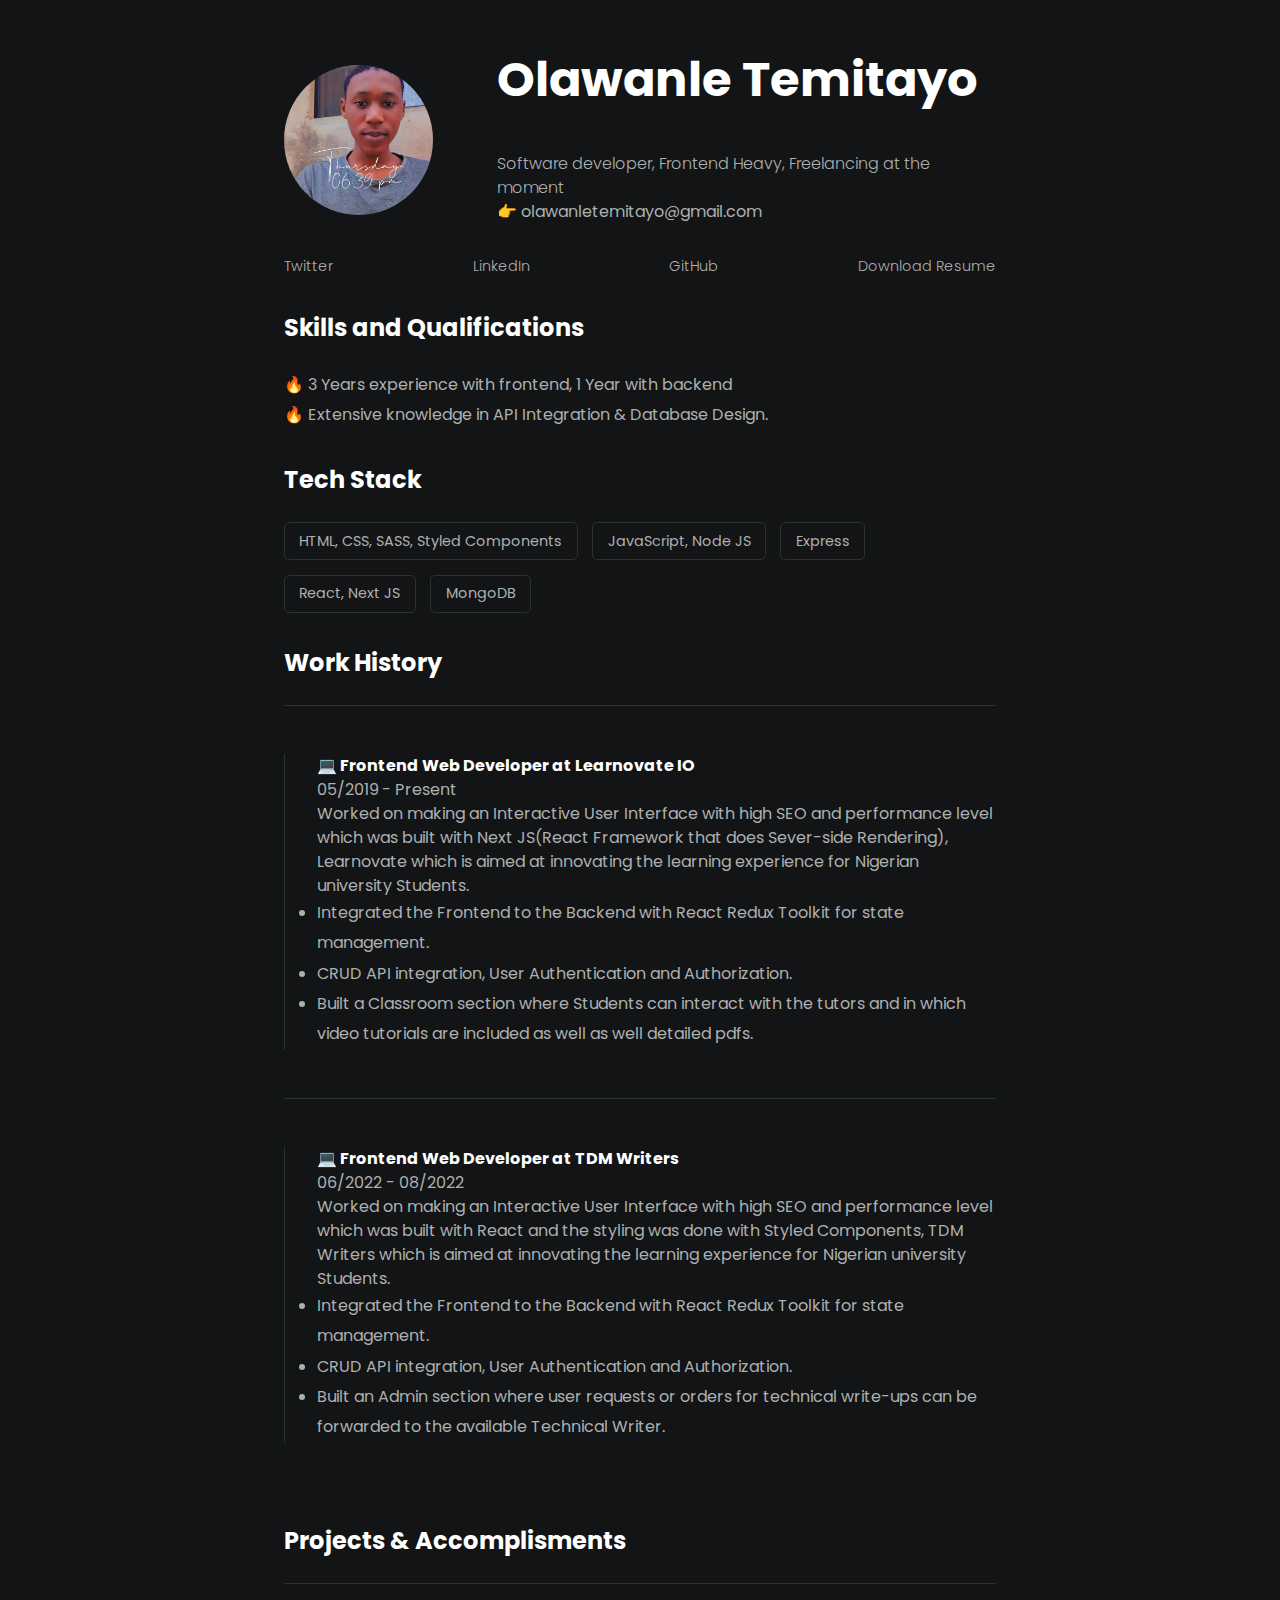
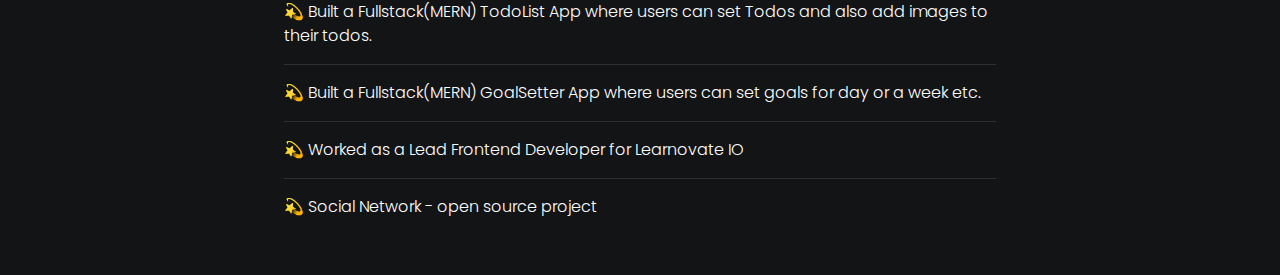
<file: index.html>
<!DOCTYPE html>
<html lang="en">
  <head>
    <meta charset="UTF-8" />
    <meta http-equiv="X-UA-Compatible" content="IE=edge" />
    <meta name="viewport" content="width=device-width, initial-scale=1.0" />
    <title>Temitayo</title>
    <link
      rel="stylesheet"
      type="text/css"
      media="screen"
      href="./styles/main.css"
    />
    <link
      rel="shortcut icon"
      href="./assets/images/favicon.png"
      type="image/x-icon"
    />
  </head>
  <body>
    <div id="wrapper--main">
      <section id="wrapper--hero" class="section--page">
        <img id="profile_pic" src="./assets/images/image.jpg" alt="" />
        <div>
          <h1 id="username">Olawanle Temitayo</h1>
          <p id="bio">
            Software developer, Frontend Heavy, Freelancing at the moment
          </p>
          <p>&#128073; olawanletemitayo@gmail.com</p>
        </div>
      </section>

      <section class="section--page">
        <div id="socials--list">
          <a href="https://twitter.com/OlawanleTemita1" target="_blank"
            >Twitter</a
          >
          <a href="www.linkedin.com/in/temitayo-spec" target="_blank"
            >LinkedIn</a
          >
          <a href="https://github.com/Temitayo-spec" target="_blank">GitHub</a>
          <a href="./assets/Olawanle akin.pdf" target="_blank"
            >Download Resume</a
          >
        </div>
      </section>

      <section class="section--page">
        <h2>Skills and Qualifications</h2>
        <ul id="qualifications--list">
          <li>
            &#128293; 3 Years experience with frontend, 1 Year with backend
          </li>
          <li>
            &#128293; Extensive knowledge in API Integration & Database Design.
          </li>
        </ul>
      </section>

      <section class="section--page">
        <h2>Tech Stack</h2>
        <div id="wrapper--techstack__items">
          <div class="card--techstack">
            <span>HTML, CSS, SASS, Styled Components</span>
          </div>
          <div class="card--techstack">
            <span>JavaScript, Node JS</span>
          </div>
          <div class="card--techstack">
            <span>Express</span>
          </div>
          <div class="card--techstack">
            <span>React, Next JS</span>
          </div>
          <div class="card--techstack">
            <span>MongoDB</span>
          </div>
        </div>
      </section>

      <section class="section--page" id="work-histort-wrapper">
        <h2>Work History</h2>
        <div class="line-break"></div>
        <div class="card--work-history">
          <strong>&#128187; Frontend Web Developer at Learnovate IO</strong>
          <p>05/2019 - Present</p>
          <p>
            Worked on making an Interactive User Interface with high SEO and
            performance level which was built with Next JS(React Framework that
            does Sever-side Rendering), Learnovate which is aimed at innovating
            the learning experience for Nigerian university Students.
          </p>
          <ul>
            <li>
              Integrated the Frontend to the Backend with React Redux Toolkit
              for state management.
            </li>
            <li>
              CRUD API integration, User Authentication and Authorization.
            </li>
            <li>
              Built a Classroom section where Students can interact with the
              tutors and in which video tutorials are included as well as well
              detailed pdfs.
            </li>
          </ul>
        </div>
        <div class="line-break"></div>
        <div class="card--work-history">
          <strong>&#128187; Frontend Web Developer at TDM Writers</strong>
          <p>06/2022 - 08/2022</p>
          <p>
            Worked on making an Interactive User Interface with high SEO and
            performance level which was built with React and the styling was
            done with Styled Components, TDM Writers which is aimed at
            innovating the learning experience for Nigerian university Students.
          </p>
          <ul>
            <li>
              Integrated the Frontend to the Backend with React Redux Toolkit
              for state management.
            </li>
            <li>
              CRUD API integration, User Authentication and Authorization.
            </li>
            <li>
              Built an Admin section where user requests or orders for technical
              write-ups can be forwarded to the available Technical Writer.
            </li>
          </ul>
        </div>
      </section>

      <section class="section--page">
        <h2>Projects & Accomplisments</h2>

        <div class="card--project">
          <a href="https://temmytodoapp.netlify.app" target="_blank"
            ><span>&#128171; </span>Built a Fullstack(MERN) TodoList App where
            users can set Todos and also add images to their todos.</a
          >
        </div>
        <div class="card--project">
          <a href="https://temmygoalsetterapp.netlify.app" target="_blank"
            ><span>&#128171; </span>Built a Fullstack(MERN) GoalSetter App where
            users can set goals for day or a week etc.</a
          >
        </div>
        <div class="card--project">
          <a href="https://learnovate.xyz" target="_blank"
            ><span>&#128171; </span>Worked as a Lead Frontend Developer for
            Learnovate IO</a
          >
        </div>
        <div class="card--project">
          <a href="https://github.com/Temitayo-spec" target="_blank"
            ><span>&#128171; </span>Social Network - open source project</a
          >
        </div>
      </section>
    </div>
  </body>
</html>
</file>
<file: styles/main.css>
@import url('https://fonts.googleapis.com/css2?family=Poppins:wght@300;400;500;600;700&display=swap');

:root {
  --mainTextColor-light: #000;
  --secondaryTextColor-light: rgb(51 51 51);
  --mainLinkcolor-light: #0da2b8;
  --mainBorderColor-light: rgb(218, 218, 218);
  --mainBgColor-light: rgb(249, 250, 251);

  --mainTextColor-dark: #fff;
  --secondaryTextColor-dark: #adb0b1;
  --mainLinkColor-dark: #0da2b8;
  --mainBorderColor-dark: #2b3031;
  --mainBgColor-dark: #131415;

  --mainTextColor: var(--mainTextColor-dark);
  --secondaryTextColor: var(--secondaryTextColor-dark);
  --mainLinkColor: var(--mainLinkColor-dark);
  --mainBorderColor: var(--mainBorderColor-dark);
  --mainBgColor: var(--mainBgColor-dark);
}

* {
  padding: 0;
  margin: 0;
  font-family: 'Poppins', sans-serif;
  box-sizing: border-box;
  line-height: 1.5em;
  color: var(--mainTextColor);
}

body {
  background-color: var(--mainBgColor);
}

p,
span,
li {
  color: var(--secondaryTextColor);
  font-size: 1em;
}

a {
  text-decoration: none;
  color: var(--mainLinkColor);
  font-weight: 500;
}

li {
  line-height: 1.9em;
}

#wrapper--main {
  max-width: 760px;
  margin: 0 auto;
  padding: 1.5em;
}

.section--page {
  padding-top: 1em;
  padding-bottom: 1em;
}

#wrapper--hero {
  display: flex;
  align-items: center;
  gap: 4em;
  margin-top: 1em;
}

#bio,
a {
  font-weight: 300;
}

#username {
  margin-bottom: 1em;
  font-size: 3em;
  line-height: 1em;
}

#profile_pic {
  width: 150px;
  height: 150px;
  object-fit: cover;
  border-radius: 50%;
}

#email {
  color: var(--mainTextColor);
}

#socials--list {
  display: flex;
  justify-content: space-between;
  column-gap: 1em;
  flex-wrap: wrap;
}

#socials--list a {
  font-size: 0.9em;
  color: var(--secondaryTextColor);
  transition: 0.3s;
}

#socials--list a:hover {
  color: var(--mainLinkColor);
}

#qualifications--list {
  list-style: none;
}

#wrapper--techstack__items {
  display: flex;
  flex-wrap: wrap;
  gap: 1em;
  font-size: 0.9em;
  margin-top: 1em;
}

.card--techstack {
  border: 1px solid var(--mainBorderColor);
  padding: 0.5em 1em;
  border-radius: 5px;
}

.card--work-history {
  border-left: 1px solid var(--mainBorderColor);
  margin-top: 3em;
  margin-bottom: 3em;
  padding-left: 2em;
}

.line-break {
  background-color: var(--mainBorderColor);
  height: 1px;
}

.section--page h2 {
  margin-bottom: 1em;
}

.card--project {
  padding: 1em 0;
  border-top: 1px solid var(--mainBorderColor);
}

.card--project a {
  color: var(--mainTextColor);
  transition: 0.3s;
}

.card--project a:hover {
  color: var(--mainLinkColor);
}

@media screen and (max-width: 600px) {
  #wrapper--main {
    padding: 1.5em;
  }
  #wrapper--hero {
    flex-direction: column;
    text-align: center;
    gap: 1;
  }

  #profile-pic {
    width: 200px;
    height: 200px;
  }

  .section--page {
    padding: 1em 0;
  }

  .card--work-history {
    border-left: none;
    padding-left: 0;
  }
}
</file>
